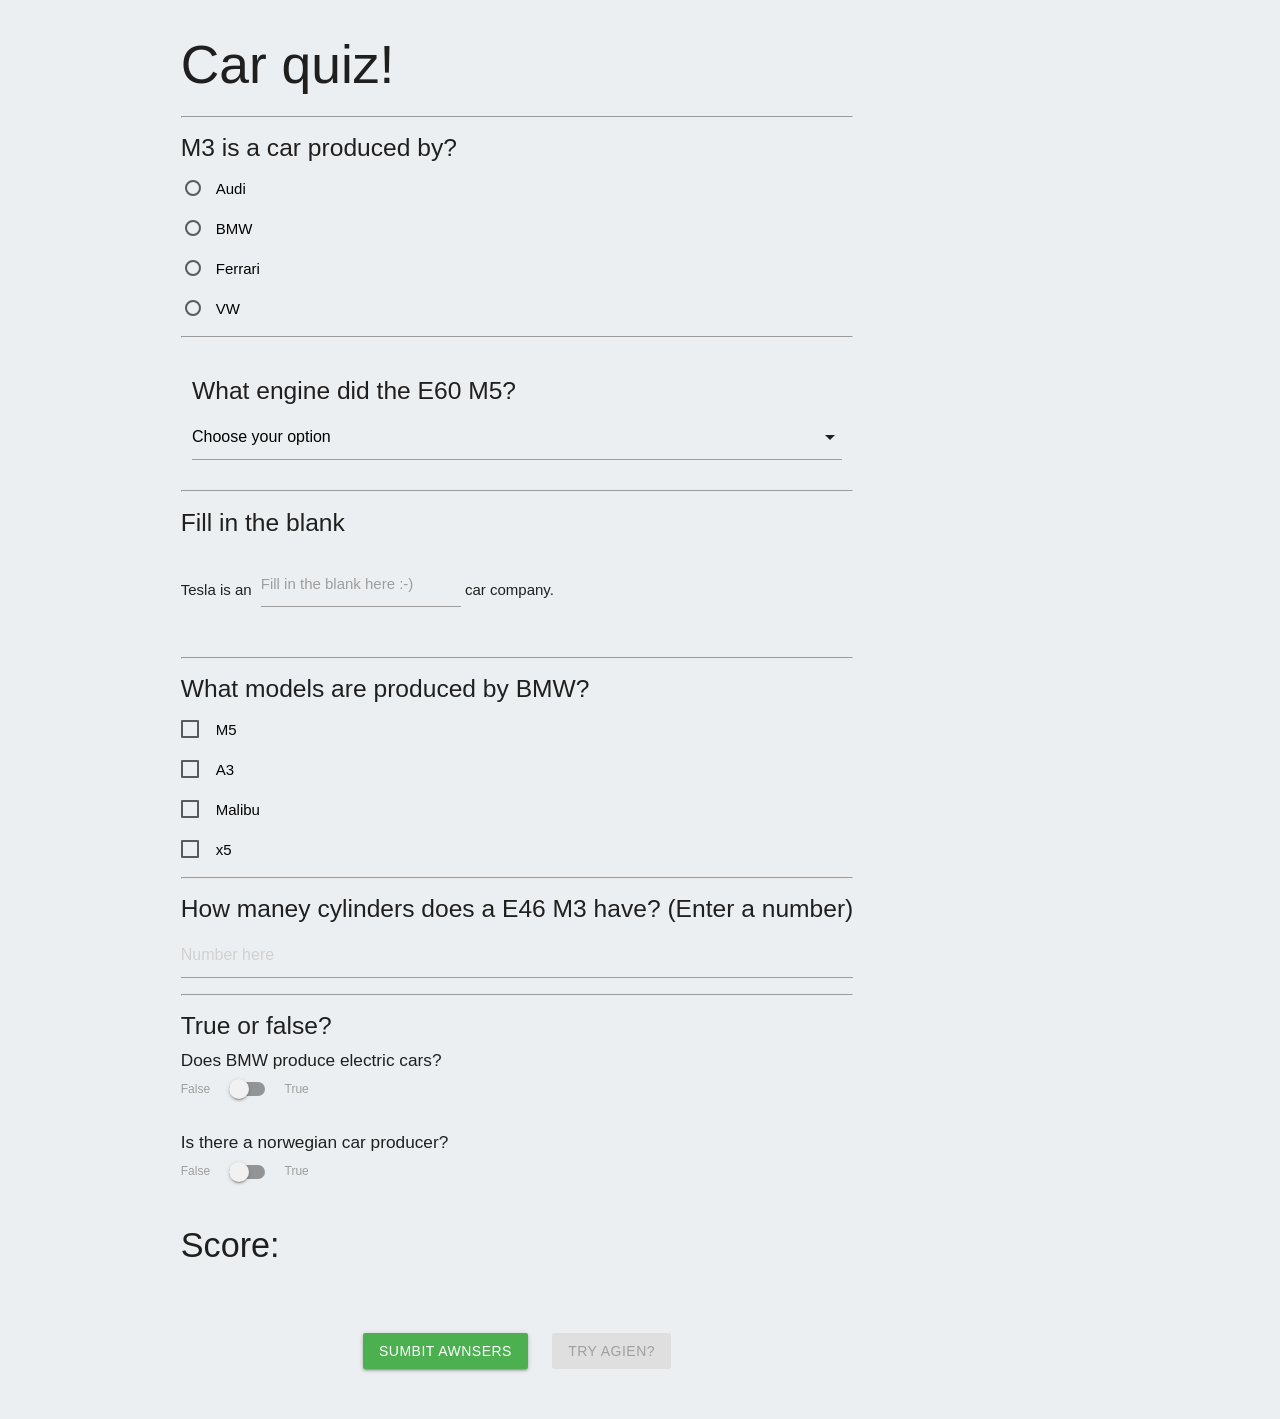
<file: Homework4_quiz/index.html>
<!DOCTYPE html>
<html>
<head>
    <meta charset="utf-8" />
    <meta http-equiv="X-UA-Compatible" content="IE=edge">
    <title>Quiz</title>
    <meta name="viewport" content="width=device-width, initial-scale=1">
    <script src="https://ajax.googleapis.com/ajax/libs/jquery/3.3.1/jquery.min.js"></script>

    <!-- Icon pack -->
    <link href="https://fonts.googleapis.com/icon?family=Material+Icons" rel="stylesheet">

    <!-- Compiled and minified CSS -->
    <link rel="stylesheet" href="https://cdnjs.cloudflare.com/ajax/libs/materialize/1.0.0/css/materialize.min.css">

    <!-- Compiled and minified JavaScript -->
    <script src="https://cdnjs.cloudflare.com/ajax/libs/materialize/1.0.0/js/materialize.min.js"></script>

    <link rel="stylesheet" type="text/css" media="screen" href="css/main.css" />
    
</head>
<body class="blue-grey lighten-5">
    <div class="container">
        <div class="col left">
            <div class="row s12 m12 l12">
                <h2>Car quiz!</h2>
                <hr>
                <form id="form">
                    <!-- Multiple choise -->
                    <h5>M3 is a car produced by?</h5>
                    <p>
                        <label>
                            <input id="audi" name="group1" type="radio"/>
                            <span class="black-text">Audi</span>
                        </label>
                    </p>
                    <p>
                        <label>
                            <input id="bmw" name="group1" type="radio" />
                            <span class="black-text">BMW</span>
                        </label>
                    </p>
                    <p>
                        <label>
                            <input id="ferrari" name="group1" type="radio" />
                            <span class="black-text">Ferrari</span>
                        </label>
                    </p>
                    <p>
                        <label>
                            <input id="vw" name="group1" type="radio" />
                            <span class="black-text">VW</span>
                        </label>
                    </p>
                    <span id="multRadio" class="green-text"></span>
                    <hr>
                    
                    <!-- Dropdown menue -->
                    <div class="input-field col s12">
                        <h5>What engine did the E60 M5?</h5>
                        <select id="dropdown">
                            <option value="" disabled selected>Choose your option</option>
                            <option value="1">V10</option>
                            <option value="2">V8</option>
                            <option value="3">V6</option>
                        </select>
                        <span id="dropdownGrade" class="black-text"> </span>
                    </div>
                    
                    <!-- Finish the sentence -->
                    <div class="row">
                      <div class="col s12"><hr>
                          <h5>Fill in the blank</h5>
                        Tesla is an 
                        <div class="input-field inline">
                          <input id="fillInTheBlank" type="text" class="validate">
                          <label for="fillInTheBlank"> Fill in the blank here :-)</label>
                        </div>
                        car company. <br>
                        <span id="fillInAwnser"></span>
                      </div>
                      
                    </div> <hr>

                    <!-- Multiple choice checkboxses -->
                    <div class="checkboxes">
                        <h5>What models are produced by BMW?</h5>
                        <p>
                            <label>
                                <input id="m5" type="checkbox"/>
                                <span class="black-text">M5</span>
                            </label>
                        </p>
                        <p>
                            <label>
                                <input id="a3" type="checkbox" />
                                <span class="black-text">A3</span>
                            </label>
                        </p>
                        <p>
                            <label>
                                <input id="malibu" type="checkbox" />
                                <span class="black-text">Malibu</span>
                            </label>
                        </p>
                        <p>
                            <label>
                                <input id="x5" type="checkbox" />
                                <span class="black-text">x5</span>
                            </label>
                        </p>
                        <span class="green-text" id="checkboxCorrectAwnser"></span>
                        <span class="red-text" id="checkboxWrongAwnser"></span>
                    </div>
                    <hr>

                    <!-- Number of cylinders -->
                    <h5>How maney cylinders does a E46 M3 have? (Enter a number)</h5>
                    <input id="cylindersInput" placeholder="Number here" type="number" name="quantity" min="1" max="12">
                    <span id="cylindersAwnserC" class="green-text"></span>
                    <span id="cylindersAwnserF" class="red-text"></span>
                    <hr>
                    <!-- true or false -->

                    <h5>True or false?</h5>
                      <!-- Switch -->
                        <div class="switch">
                            <h6>Does BMW produce electric cars?</h6>
                            <label>
                                False
                                <input id="switch1" type="checkbox">
                                <span class="lever"></span>
                                True
                            </label>
                            <span class="green-text" id="s1T"></span>
                            <span class="red-text" id="s1F"></span>

                            <br> <br> <h6>Is there a norwegian car producer?</h6>
                            <label>
                                False
                                <input id="switch2" type="checkbox">
                                <span class="lever"></span>
                                True
                            </label>
                            <span class="green-text" id="s2T"></span>
                            <span class="red-text" id="s2F"></span>
                        </div>
                    <!-- Form end -->
                    <br> <h4 id="score">Score: </h4> <br>
                    <h4 class="green-text" id="grats"></h4>
                    
                    <div class="center" id="btnBox">
                        <!-- TODO: disable button if all questions was submitted -->
                        <button class="waves-effect waves-light btn green" id="btnSubmit">Sumbit awnsers</button>

                        <!-- TODO: enable button if all awnsers was submitted -->
                        <button onclick="reload()" class="waves-effect waves-light btn indigo disabled" id="btnTryAgien">Try agien?</button>
                    </div>
                    
                </form>
            </div>
        </div>

    </div>

</body>
<script src="js/main.js"></script>
</html>
</file>
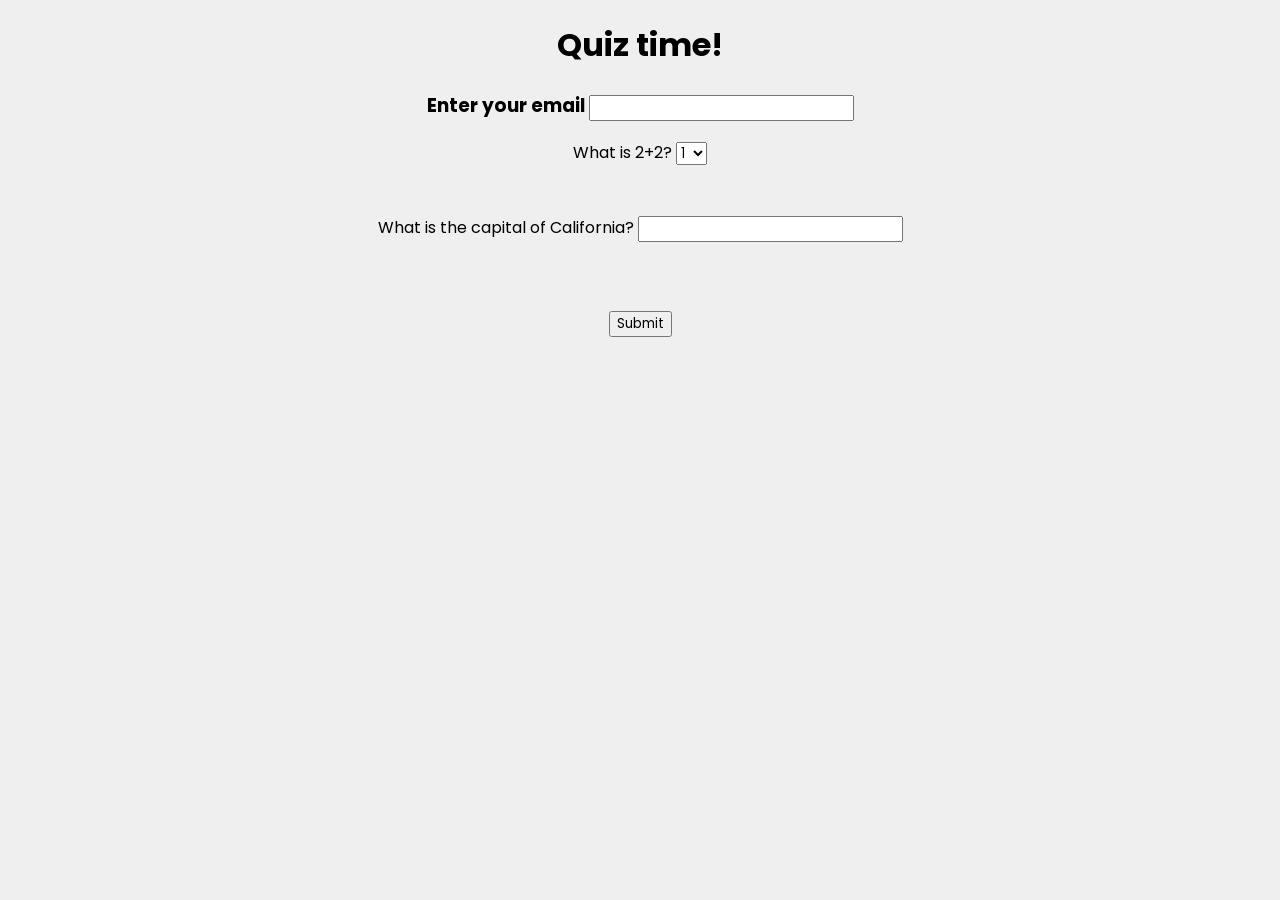
<file: lab10/index.html>
<!DOCTYPE html>
<html>
    <head>
        <script src="https://ajax.googleapis.com/ajax/libs/jquery/3.2.1/jquery.min.js"></script>
        <script>
            $(document).ready(function(){
               $("#btnSubmit").click(function(){
                  /*alert("Button has been clicked!"); */
                  var answer1 =  $('#q1').val();
                  var answer2 = $('#q2').val().toLowerCase();
                  var score=0;
                  
                  if(answer1 == 4) {
                      //alert("Correct");
                      $('#feedback1').html("Correct");
                      score+=5;
                  }
                  else {
                      //alert("Wrong")
                      $('#feedback1').html("Wrong");
                  }
                  
                  if(answer2 == "sacramento") {
                      $('#feedback2').html("Correct");
                      score+=5;
                  }
                  else {
                      //alert("Wrong")
                      $('#feedback2').html("Wrong");
                  }
                  //alert(score);
                  $("#totalScore").html("The total Score is: "+score);
                  
                   $.ajax({
            
                    type: "GET",
                    url: "updateScore.php",
                    dataType: "json",
                    data: { "email":$("#emailAddress").val(), 
                            "score": score},
                    success: function(data,status) {
                       //alert(data.score + " " + data.attempts);
                       if(!data)
                       {
                            $("#prevScore").html("No previous score found.");
                            $("#totalAttempts").html("total attempts: 1");
                       }
                       else
                       {
                            $("#prevScore").html("Your Previous Score was: " + data.score);
                            $("#totalAttempts").html("total attempts: " + (parseInt(data.attempts) + 1));  
                       }
                       
                    
                    },
                    complete: function(data,status) { //optional, used for debugging purposes
                       //alert(status);
                    }
                    
                    });//ajax
               }); 
            });
            
           
        </script>
        <link rel="stylesheet" href="main.css" type="text/css" />
        <title>quiz</title>
    </head>
    <body>
    <h1>Quiz time!</h1>
   <form>        
    <h3>Enter your email
    <input type="text" id="emailAddress" name="email"/></br></h3>
    What is 2+2? 
    <select id="q1"> 
        <option>1</option>
        <option>2</option>
        <option>3</option>
        <option>4</option>
    </select> <br />
    
    <span id="feedback1"></span> </br><br>
    
    What is the capital of California?
     <input type="text" name="" id="q2"/> <br>
     <span id="feedback2"></span> </br><br>
     
     <h3 id="totalScore"></h3>
     
     <h3 id="prevScore"></h3>
     
     <h3 id="totalAttempts"></h3>
     <!--<button id="btnSubmit">Submit</button>-->
     <input type="button" id="btnSubmit" value="Submit"> 
    </form>
    
    </body>
</html>
</file>
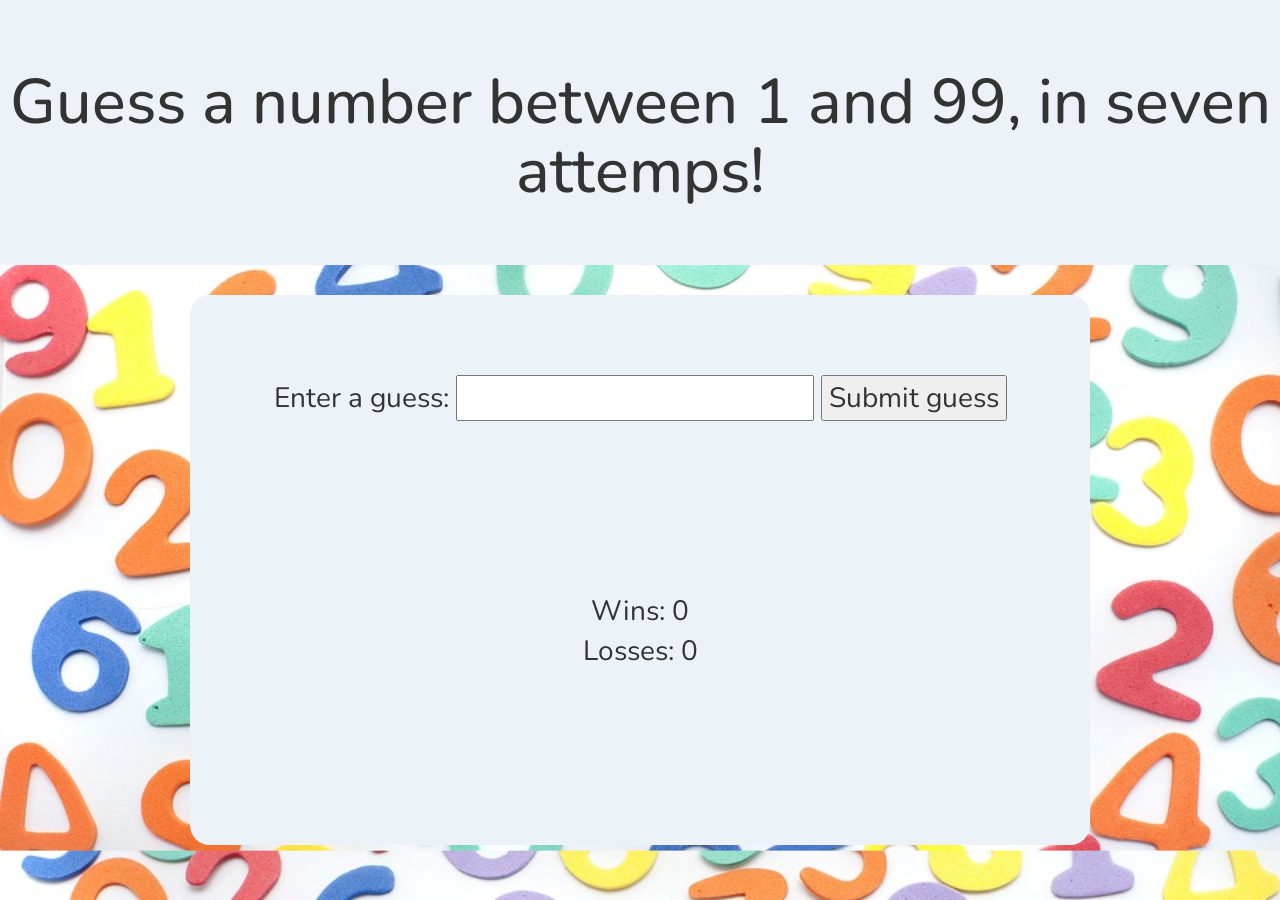
<file: lab7/index.html>
<!DOCTYPE html>
<html>
    <head>
        <title> lab 7 </title>
        <script src="https://ajax.googleapis.com/ajax/libs/jquery/3.3.1/jquery.min.js"></script>
                
        <!--Bootstrap files-->
        <link rel="stylesheet" href="https://maxcdn.bootstrapcdn.com/bootstrap/3.3.7/css/bootstrap.min.css" integrity="sha384-BVYiiSIFeK1dGmJRAkycuHAHRg32OmUcww7on3RYdg4Va+PmSTsz/K68vbdEjh4u" crossorigin="anonymous">
        <script src="https://maxcdn.bootstrapcdn.com/bootstrap/3.3.7/js/bootstrap.min.js" integrity="sha384-Tc5IQib027qvyjSMfHjOMaLkfuWVxZxUPnCJA7l2mCWNIpG9mGCD8wGNIcPD7Txa" crossorigin="anonymous"></script>
        
        <!--Custom Styles-->
        <link href="css/styles.css" rel="stylesheet" type="text/css" />
        <link rel="stylesheet" href="https://cdnjs.cloudflare.com/ajax/libs/animate.css/3.7.0/animate.min.css">
        <link rel="stylesheet" href="css/styles.css" type="text/css" />
    </head>
    <body>
        
        <div class="jumbotron"><h1 class="animated tada">Guess a number between 1 and 99, in seven attemps!</h1></div>
        <div id="directions" class="resultParas">
            
            
            
        
            <br><br>
            <laber for="guessFiled">Enter a guess: </laber>
            <input type="text" id="guessFiled" class="guessField"/>
            <input type="submit" value="Submit guess" class="guessSubmit"/>
            
            
            
            <br><br>
            
            <p id="guesses"></p>
            <p id="lastResult"></p>
            <p id="lowOrHi"></p> <br>
            <button id="reset">Reset</button> <br> <br>
            
            <div class="scoreKeeper">
                Wins: <span id="wins">0</span> <br>
                Losses: <span id="losses">0</span>
            </div>
            
        </div>
        
    </body>
    
            <script>

            var randomNumber = Math.floor(Math.random() * 99) +1;
            var guesses = document.querySelector('#guesses');
            var lastResult = document.querySelector('#lastResult');
            var lowOrHi = document.querySelector("#lowOrHi");
            
            var guessSubmit = document.querySelector('.guessSubmit');
            var guessField = document.querySelector('#guessFiled');
            
            var guessCount = 1;
            var resetButton = document.querySelector('#reset');
            resetButton.style.display = "none";
            
            var winCounter = 0;
            var lossCounter = 0;
            
            console.log(randomNumber);
            
            function checkGuess(){
                var userGuess = Number(guessField.value);
                if(guessCount === 1){
                    guesses.innerHTML = 'Previous guesses: ';
                }
                
                if(userGuess === randomNumber) {
                    guesses.innerHTML += userGuess + ' ';
                    lastResult.innerHTML = "Congratulations! You got it right!";
                    lastResult.style.color = "green";
                    lowOrHi.innerHTML = " ";
                    winCounter++;
                    $("#wins").html(winCounter);
                    setGameOver();
                }
                else if(guessField.value == 0){
                    $("#lowOrHi").html("Guess field is empty.. enter a value");
                    $("#lowOrHi").css('color', '#999900');
                    guessCount--;
                }
                else if(guessCount === 7){
                    guesses.innerHTML += userGuess + ' ';
                    lastResult.innerHTML = 'Sorry, you lost!';
                    lossCounter++;
                    $("#losses").html(lossCounter);
                    setGameOver();
                }
                else if($("#guessFiled").val() > 99){
                    $("#lowOrHi").html("Number cant be higher than 99...");
                    $("#lowOrHi").css('color', '#999900');
                    guessCount--;
                }
                
                else{
                    guesses.innerHTML += userGuess + ' ';
                    lastResult.innerHTML = "Wrong try agien! " + (7-guessCount) + " guesses left";
                    lastResult.style.color = "red";
                    if(userGuess < randomNumber){
                        lowOrHi.innerHTML = 'last guess was too low!';
                    }
                    else if(userGuess > randomNumber){
                        guesses.innerHTML += userGuess + ' ';
                        lowOrHi.innerHTML = 'Last guess was too high!';
                    }
                }
            guessCount++;
            guessField.value = '';
            guessField.focus();
            
            }
            
            guessSubmit.addEventListener('click', checkGuess);
            
            function setGameOver(){
                guessField.disabled = true;
                guessSubmit.disabled = true;
                resetButton.style.display = "inline";
                resetButton.addEventListener('click', resetGame);
            }
            
            function resetGame(){
                guessCount = 1;
                
                var resetParas = document.querySelector('.resultParas p');
                
                $("p").html("");
                
                resetButton.style.display = 'none';
                
                guessField.disabled = false;
                guessSubmit.disabled = false;
                guessField.value = '';
                guessField.focus();
                
                //lastResult.style.backgroundColor = 'white';
                
                randomNumber = Math.floor(Math.random() * 99) + 1;
                console.log(randomNumber);
            }
            
            
            
            
        </script>
</html>
</file>
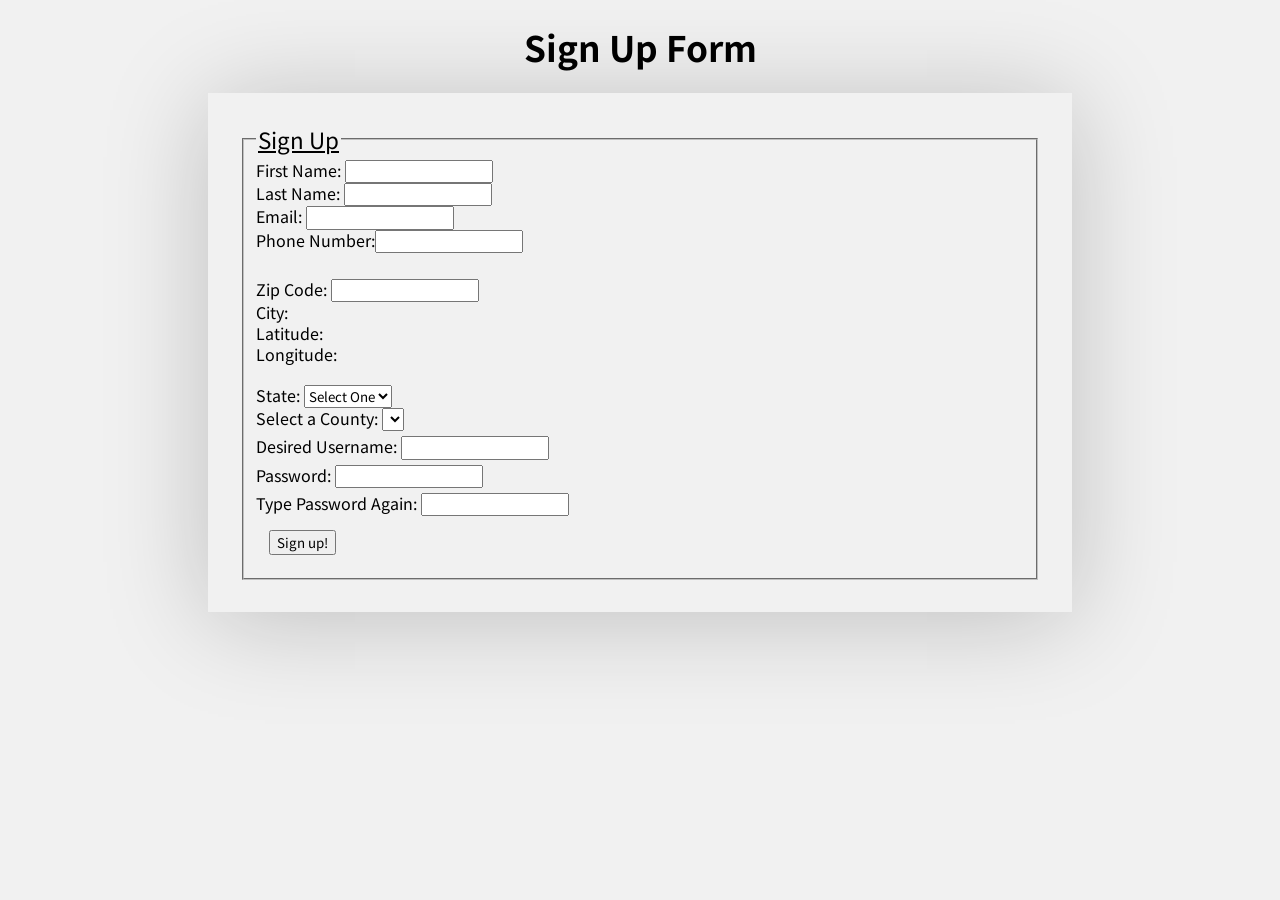
<file: lab8/index.html>
<!DOCTYPE html>
<html>
    <head>
        <meta charset="UTF-8">
        <title>AJAX: Sign Up Page</title>

        <script src="https://code.jquery.com/jquery-3.1.0.js"></script>
        
        <script>
        
          $("document").ready( function(){
              
              $("#user").change(function() {
                 
                 
                    $.ajax({

                        type: "GET",
                        url: "checkUsername.php",
                        dataType: "json",
                        data: { "username": $("#user").val() },
                        success: function(data,status) {
                        //alert(data);
                        
                        if(data == false) {
                            //alert("Username available");
                            $("#userError").removeClass("error");
                            $("#userError").addClass("available");
                            $("#userError").html("username is available");
                            
                        }
                        else {
                           // alert("Username already taken");
                           $("#userError").removeClass("available");
                            $("#userError").addClass("error");
                            $("#userError").html("username is already taken.");
                        }
                        
                        },
                        complete: function(data,status) { //optional, used for debugging purposes
                        //alert(status);
                        }
                        
                        });//ajax
                 
              });
             
              $("#state").change(function(){
                 // alert($("#state").val());
                  
                  
                        $.ajax({
                        
                        type: "GET",
                        url: "http://itcdland.csumb.edu/~milara/ajax/countyList.php",
                        dataType: "json",
                        data: { "state":$("#state").val() },
                        success: function(data,status) {
                            //$("#county").html("<option>"+data[0].county+"</option>");                        
                            //alert(data[0].county);
                            $("#county").html("");
                            for(var i=0; i<data.length; i++){
                             $("#county").append("<option>"+data[i].county+"</option>");    
                            
                            }
                        },
                        complete: function(data,status) { //optional, used for debugging purposes
                        //alert(status);
                        }
                        
                        });//ajax
              });//state change event

             
             
               $("#zipCode").change( function(){
                   
                   //alert($("#zipCode").val());
                   
                    $.ajax({
                    
                    type: "GET",
                    url: "http://itcdland.csumb.edu/~milara/ajax/cityInfoByZip.php",
                    dataType: "json",
                    data: { "zip": $("#zipCode").val() },
                    success: function(data,status) {
                      //alert(data.city);
                      $("#city").html(data.city);
                      $("#lat").html(data.latitude);
                      $("#lon").html(data.longitude);
                      $("#zipError").html("");
                      
                      if(data == false){
                            $("#city").html(data.city);
                            $("#lat").html(data.latitude);
                            $("#lon").html(data.longitude);
                            $("#zipError").html("Zip code was not found");
                        }
                    },
                    complete: function(data,status) { //optional, used for debugging purposes
                    //alert(data);
                    }

                    });//ajax
                   
                  } );//zip event
                  
                  
                  

              
          });//document.ready
        
        
        
            function validateForm() {
                var validationConfirmation = true;
                var username= $("#user").val();
                var password = $("#password").val();
                var pass2 = $("#passType").val();
                if (username.length < 5){
                    //alert("username must be at least 5 characters");
                    $("#userError").html("username must be at least 5 characters");
                    validationConfirmation = false;
                    
                };
                if(password.length < 3)
                {
                    $("#passwordError").html("Password must have a minimum of 3 characters");
                    validationConfirmation = false;
                }
                
                if (password != pass2) {
                    $("#retypedError").html("Password and retyped password must be the same");
                    validationConfirmation = false;
                    
                }
                
                
                return validationConfirmation;
           
            }
            
            
            
        </script>
        
    <link rel="stylesheet" href="styles.css" type="text/css" />
    </head>

    <body>
    
       <h1 id="Headertext" class="bounce-in-top"> Sign Up Form </h1>
    
        <form onsubmit="return validateForm()" action="signup.html" class="validationform bounce-in-top">
            <fieldset>
               <legend id="leg">Sign Up</legend>
                First Name:  <input type="text"><br> 
                Last Name:   <input type="text"><br> 
                Email:       <input type="text"><br> 
                Phone Number:<input type="text"><br><br>
                Zip Code:    <input id="zipCode" type="text"><span id="zipError" class="error"></span><br>
                City: <span id="city"></span> 
                <br>
                Latitude: <span id="lat"></span>
                <br>
                Longitude: <span id="lon"></span>
                <br><br>
                State: 
                <select id="state">
                    <option value="">Select One</option>
                    <option value="ca"> California</option>
                    <option value="ny"> New York</option>
                    <option value="tx"> Texas</option>
                    <option value="va"> Virginia</option>
                </select><br />
                
                Select a County: <select id="county"></select><br>
                
                Desired Username: <input id="user" type="text"><span id="userError" class="error"></span><br>
                
                Password: <input id="password" type="password"><span id="passwordError" class="error"></span><br>
                
                Type Password Again: <input  id="passType" type="password"><span id="retypedError" class="error"></span><br>
                
                <input type="submit" value="Sign up!" id="button">
            </fieldset>
        </form>
    
    </body>
</html>
</file>
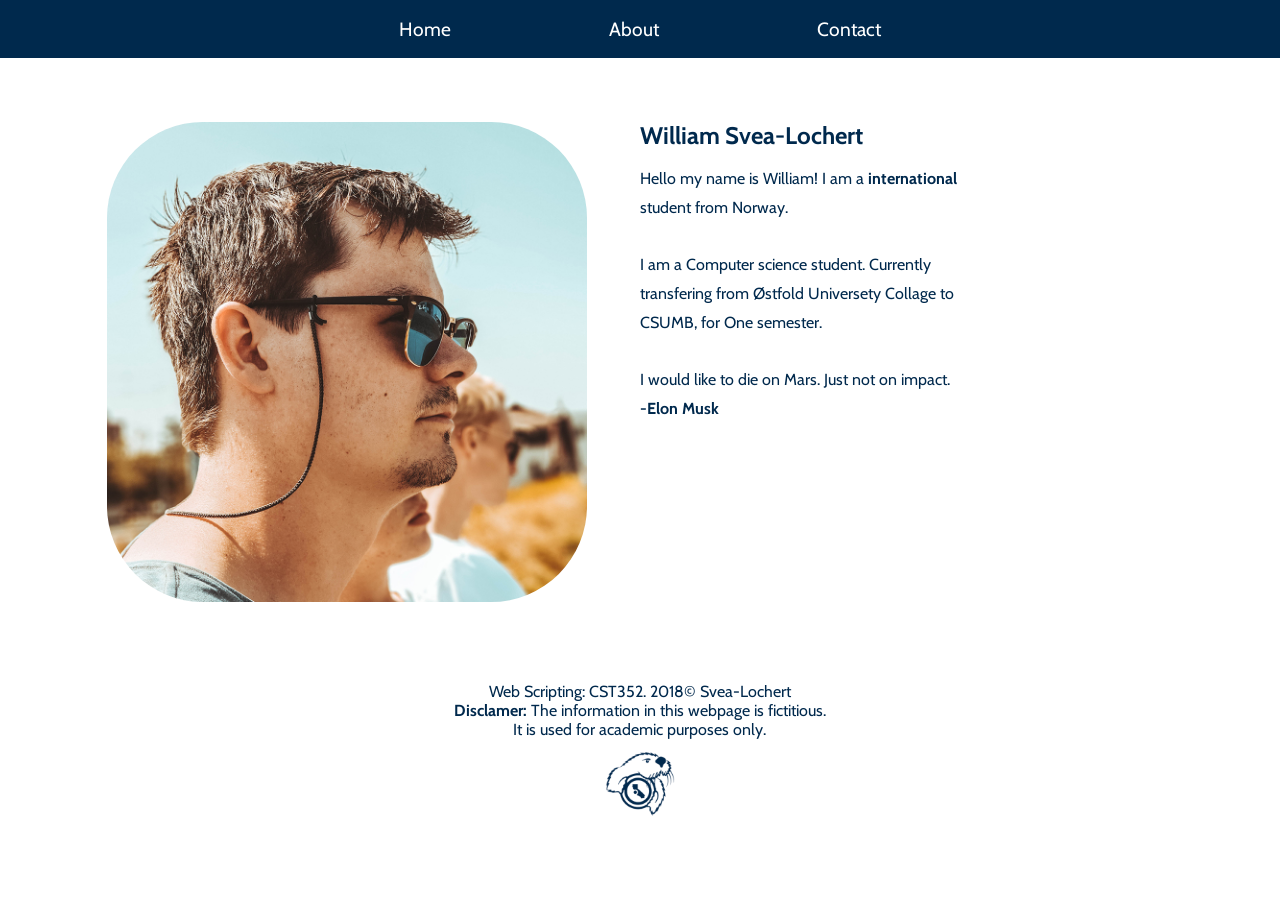
<file: portfolio/index.html>
<!DOCTYPE html>
<html>
<head>
    <link rel="stylesheet" href="mainCss.css">
      <meta charset="utf-8">
    <title>Portfolio</title>
</head>
    <body>
       <div class="grid-container">
           <header class="navigasjon">
                      <nav>
                        <ul>
                          <li><a href="index.html">Home</a></li>
                          <li><a href="about.html">About</a></li>
                          <li><a href="contact.html">Contact</a></li>
                        </ul>
                      </nav>
           </header>
           <img class="picture" src="profilbilde.jpg" alt="road">
                
                <article class="article">
                    <h1>William Svea-Lochert</h1>
                    
                    <p class="ark">
                        Hello my name is William! I am a <strong>international</strong> student from Norway. <br> <br> I am a Computer science student. Currently transfering from Østfold Universety Collage to CSUMB, for One semester. 
                    </p>
                    <p>
                       <br /> I would like to die on Mars. Just not on impact. <br />
                        <strong>-Elon Musk</strong>
                    </p>
                </article>
           
           <footer class="footer">
           <p>Web Scripting: CST352. 2018&copy; Svea-Lochert <br />
<strong> Disclamer: </strong> The information in this webpage is fictitious. <br />
It is used for academic purposes only.</p>
               <img class="logo" src="otter.jpg" alt="csumb logo">
           </footer>
        </div>
    </body>
</html>
</file>
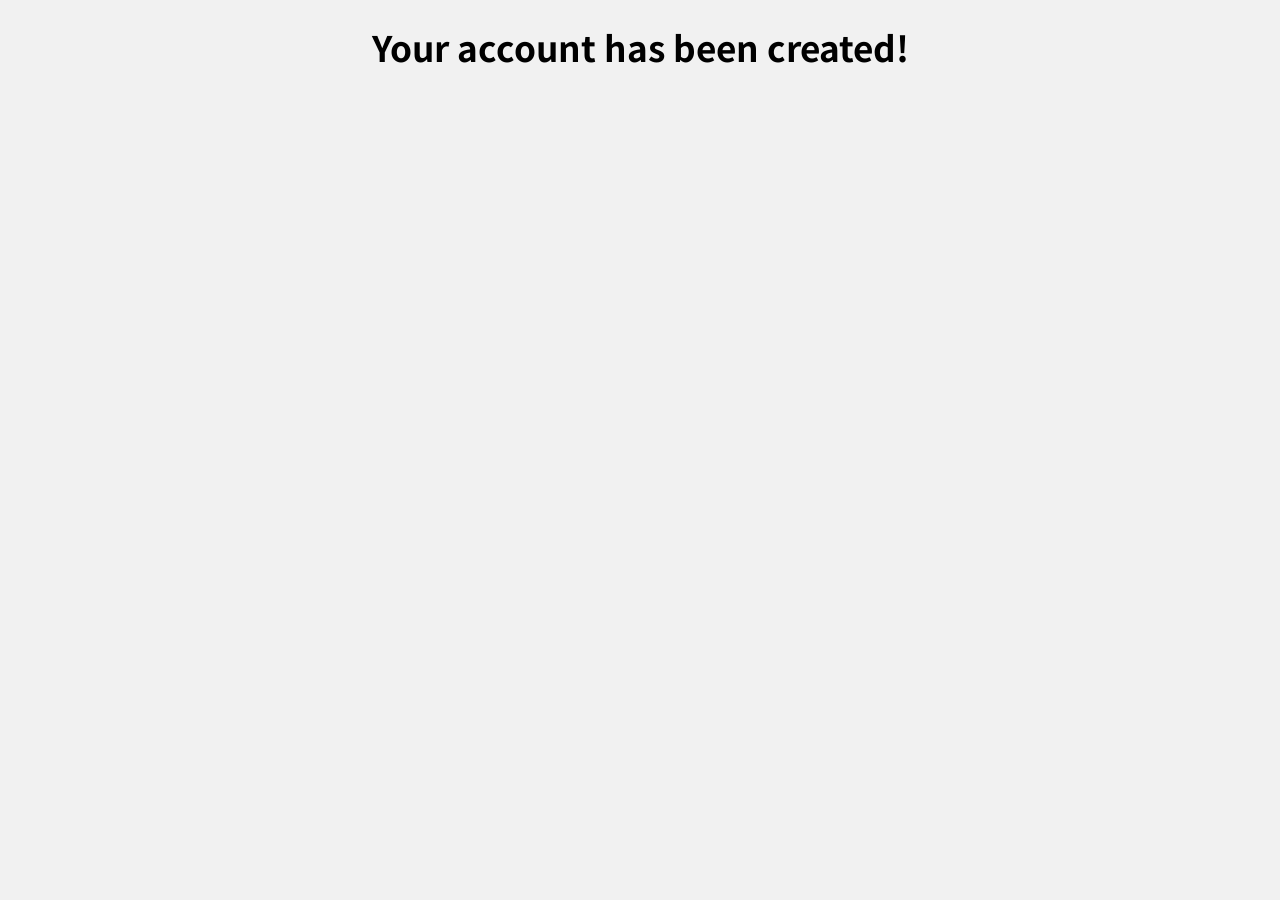
<file: lab8/signup.html>
<!DOCTYPE html>
<html>
    <head>
        <link rel="stylesheet" href="styles.css" type="text/css" />
        <title> Sucsess! </title>
    </head>
    <body>
        <h1 id="Headertext" class="bounce-in-top">Your account has been created!</h1>
    </body>
</html>
</file>
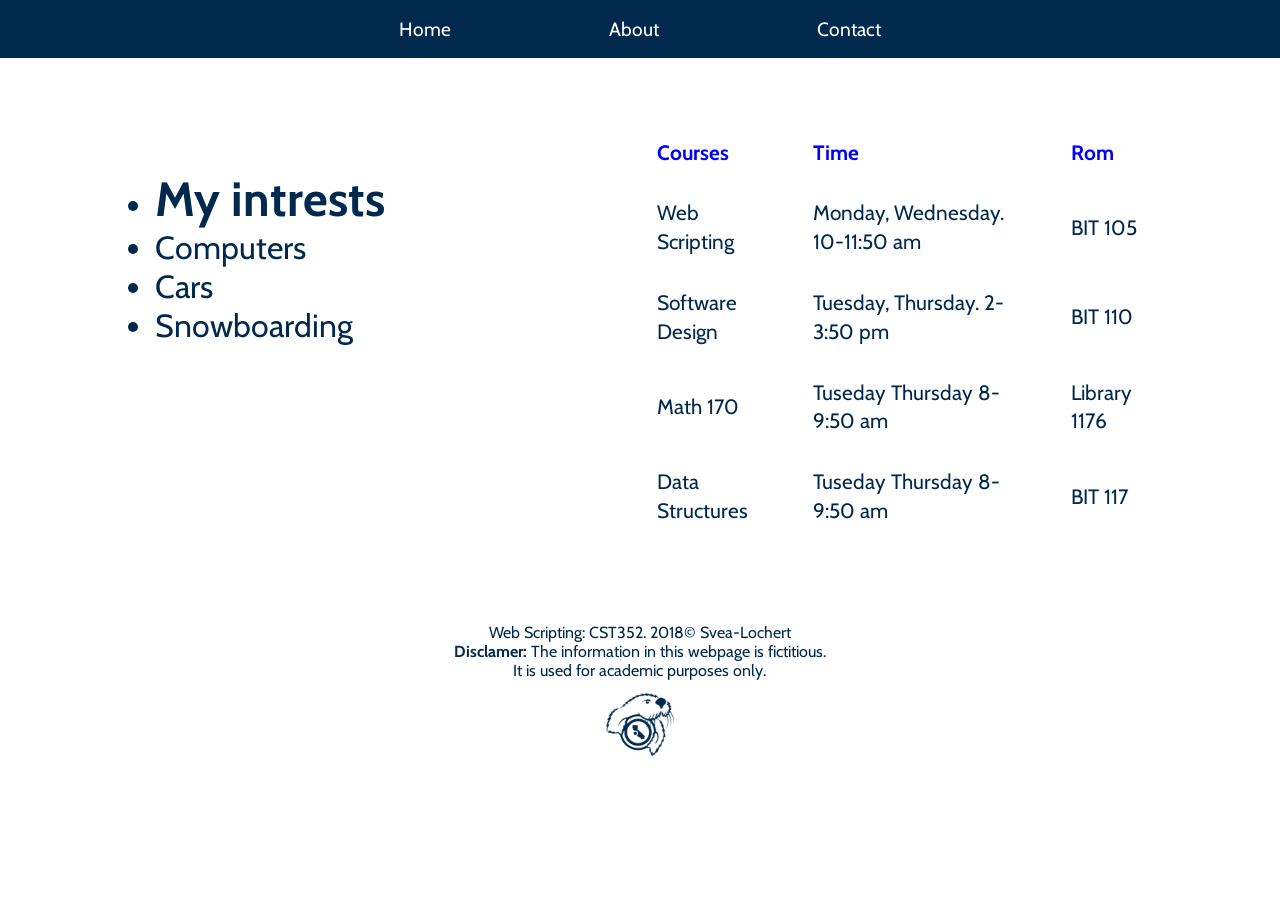
<file: portfolio/about.html>
<!DOCTYPE html>
<html>
<head>
    <link rel="stylesheet" href="mainCss.css">
      <meta charset="utf-8">
    <title>Portfolio</title>
</head>
    <body>
       <div class="grid-container">
           <header class="navigasjon">
                      <nav>
                        <ul>
                          <li><a href="index.html">Home</a></li>
                          <li><a href="about.html">About</a></li>
                          <li><a href="contact.html">Contact</a></li>
                        </ul>
                      </nav>
           </header>
           
                <section class="picture">
                    <ul>
                        <li><h2>My intrests</h2></li>
                        <li>Computers</li>
                        <li>Cars</li>
                        <li>Snowboarding</li>
                    </ul>
                </section>
           
                
                <section class="article">
                    <table>
                        <tr id="table-header">
                            <td><strong>Courses</strong></td>
                            <td><strong>Time</strong></td>
                            <td><strong>Rom</strong></td>
                        </tr>
                        <tr class="table-row">
                            <td>Web Scripting</td>
                            <td>Monday, Wednesday. 10-11:50 am</td>
                            <td>BIT 105</td>
                        </tr>
                        <tr class="table-row">
                            <td>Software Design</td>
                            <td>Tuesday, Thursday. 2-3:50 pm</td>
                            <td>BIT 110</td>
                        </tr>
                        <tr class="table-row">
                            <td>Math 170</td>
                            <td>Tuseday Thursday 8-9:50 am</td>
                            <td>Library 1176 </td>
                        </tr>
                        <tr class="table-row">
                            <td>Data Structures</td>
                            <td>Tuseday Thursday 8-9:50 am</td>
                            <td>BIT 117 </td>
                        </tr>
                        
                    </table>
                </section>
           
           <footer class="footer">
           <p>Web Scripting: CST352. 2018&copy; Svea-Lochert <br />
<strong> Disclamer: </strong> The information in this webpage is fictitious. <br />
It is used for academic purposes only.</p>
               <img class="logo" src="otter.jpg" alt="csumb logo">
           </footer>
        </div>
    </body>
</html>
</file>
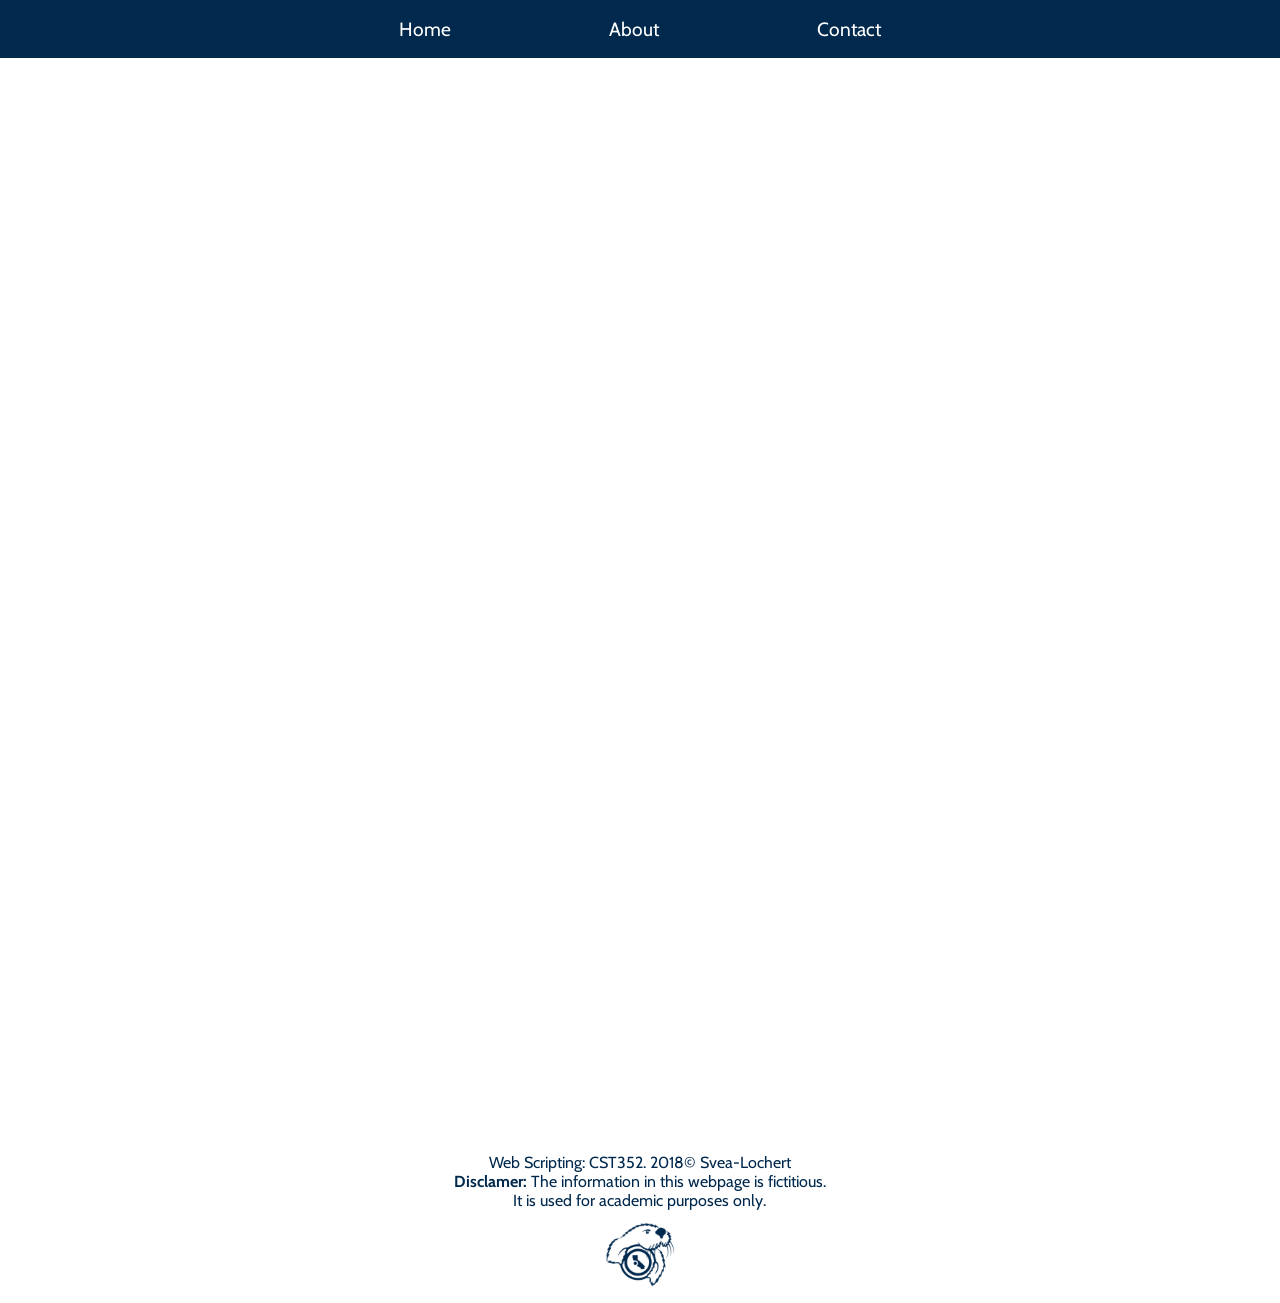
<file: portfolio/contact.html>
<!DOCTYPE html>
<html>
<head>
    <link rel="stylesheet" href="mainCss.css">
      <meta charset="utf-8">
    <title>Portfolio</title>
</head>
    <body>
       <div class="grid-container">
           <header class="navigasjon">
                      <nav>
                        <ul>
                          <li><a href="index.html">Home</a></li>
                          <li><a href="about.html">About</a></li>
                          <li><a href="contact.html">Contact</a></li>
                        </ul>
                      </nav>
           </header>
           
                <div id="content">
                    <iframe src="https://docs.google.com/forms/d/e/1FAIpQLSc7xEp8h6oyUCv8IZRCXVU1xS8Ab-lkHZbjS2m_IQdo3BHLTw/viewform?embedded=true" width="640" height="1011" frameborder="0" marginheight="0" marginwidth="0">Loading...</iframe>
                </div>
           
           <footer class="footer">
           <p>Web Scripting: CST352. 2018&copy; Svea-Lochert <br />
<strong> Disclamer: </strong> The information in this webpage is fictitious. <br />
It is used for academic purposes only.</p>
               <img class="logo" src="otter.jpg" alt="csumb logo">
           </footer>
        </div>
    </body>
</html>
</file>
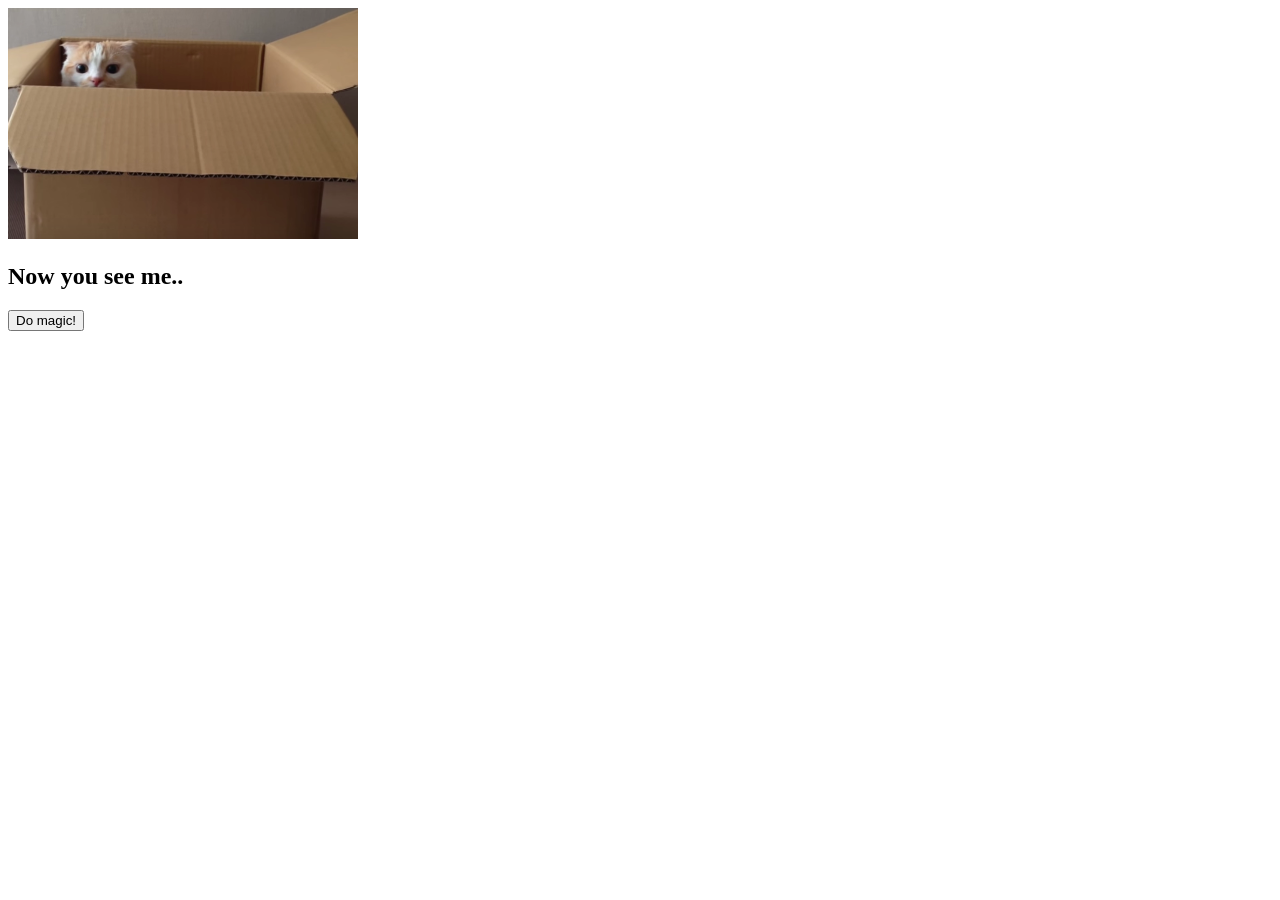
<file: lab7/review/review.html>
<!DOCTYPE html>
<html>
    <head>
        <title> javaScript review </title>
        <script type="text/javascript">
            
            //document.getElementById("magic").onclick = doMagic();
            
            function doMagic(){
                
                document.getElementById("catImage").src = "img/now_you_dont.png";
                document.getElementById("message").innerHTML = "Now you dont!";
                document.getElementById("message").style.color = "red";
                document.getElementById("reappear").style.display = "inline";
                document.getElementById("doMagic").style.display = "none";
                
                var nowYouDont = "img/now_you_dont.png";
                var nowYouDo = "img/now_you_see_me.png";
            }
            
            
            
        </script>
        <script src="https://ajax.googleapis.com/ajax/libs/jquery/3.3.1/jquery.min.js"></script>
        
        <script type="text/javascript">
            $(document).ready(function(){
                $("#reappear").click(function(){
                    $("#catImage").attr("src", "img/now_you_see_me.png");
                    $("#message").html("Now you see me...");
                    $("#reappear").css("display", "none");
                    $("#message").css("color", "black");
                    $("#doMagic").css("display", "inline");
                });
            })
            
            
            
        </script>

        <style type="text/css">
            #reappear{
                display:none;
            }
        </style>
    </head>
    <body>
        <img src="img/now_you_see_me.png" id="catImage"></img>
        
        <h2 id="message">Now you see me..</h2>
        <button id="doMagic" onclick="doMagic()">Do magic!</button>
        <button id="reappear">ouuuuh</button>
        
        
    </body>
</html>
</file>
<file: Homework4_quiz/css/main.css>
[type="radio"]:checked+span:after, [type="radio"].with-gap:checked+span:before,
[type="radio"].with-gap:checked+span:after {
    border: 2px solid #00bcd4;
}

[type="radio"]:checked+span:after, 
[type="radio"].with-gap:checked+span:after {
    background-color: #00bcd4;
}

#btnBox{
    margin:20px;
}

button{
    margin:10px;
}
</file>
<file: lab10/main.css>
@import url('https://fonts.googleapis.com/css?family=Poppins');
*{
    font-family: 'Poppins', sans-serif;
}
body{
    text-align: center;
    background-color:#efefef;
}
</file>
<file: lab7/css/styles.css>
@import url('https://fonts.googleapis.com/css?family=Nunito:400,700');

body{
    font-family: 'Nunito', sans-serif;
    text-align:center;
    background-image: url("../img/numbers_bg.jpg");
    background-size: cover;
}


.jumbotron {
    background-color:#edf2f9;
}

#directions {
    background-color:#edf2f9;
    font-size: 2em;    
    width:900px;
    height:550px;
    margin:0 auto;
    border-radius:20px;
}
</file>
<file: lab8/styles.css>
@import url('https://fonts.googleapis.com/css?family=Noto+Sans+SC');

*{
    line-height: 1.3em;
    font-family: 'Noto Sans SC', sans-serif;
}

.error{
    color:red;
    font-size:1.3em;
}
.available{
    color:green;
    font-size:1.3em;
}

.validationform{
    width: 800px;
    margin: auto;
    padding: 2em;
    
    -webkit-box-shadow: 0px 7px 97px 0px rgba(0,0,0,0.21);
    -moz-box-shadow: 0px 7px 97px 0px rgba(0,0,0,0.21);
    box-shadow: 0px 7px 97px 0px rgba(0,0,0,0.21);
    text-align: left;
}

#Headertext{
    text-align: center;
    font-size: 2.2em;
}

body{
    background-color: #f1f1f1;
}

#leg{
    font-size: 1.4em;
    text-decoration: underline;
}

#button{
    margin: 1em;
}

.bounce-in-top {
	-webkit-animation: bounce-in-top 1.1s both;
	        animation: bounce-in-top 1.1s both;
}

@-webkit-keyframes bounce-in-top {
  0% {
    -webkit-transform: translateY(-500px);
            transform: translateY(-500px);
    -webkit-animation-timing-function: ease-in;
            animation-timing-function: ease-in;
    opacity: 0;
  }
  38% {
    -webkit-transform: translateY(0);
            transform: translateY(0);
    -webkit-animation-timing-function: ease-out;
            animation-timing-function: ease-out;
    opacity: 1;
  }
  55% {
    -webkit-transform: translateY(-65px);
            transform: translateY(-65px);
    -webkit-animation-timing-function: ease-in;
            animation-timing-function: ease-in;
  }
  72% {
    -webkit-transform: translateY(0);
            transform: translateY(0);
    -webkit-animation-timing-function: ease-out;
            animation-timing-function: ease-out;
  }
  81% {
    -webkit-transform: translateY(-28px);
            transform: translateY(-28px);
    -webkit-animation-timing-function: ease-in;
  }
  90% {
    -webkit-transform: translateY(0);
            transform: translateY(0);
    -webkit-animation-timing-function: ease-out;
            animation-timing-function: ease-out;
  }
  95% {
    -webkit-transform: translateY(-8px);
            transform: translateY(-8px);
    -webkit-animation-timing-function: ease-in;
            animation-timing-function: ease-in;
  }
  100% {
    -webkit-transform: translateY(0);
            transform: translateY(0);
    -webkit-animation-timing-function: ease-out;
            animation-timing-function: ease-out;
  }
}
@keyframes bounce-in-top {
  0% {
    -webkit-transform: translateY(-500px);
            transform: translateY(-500px);
    -webkit-animation-timing-function: ease-in;
            animation-timing-function: ease-in;
    opacity: 0;
  }
  38% {
    -webkit-transform: translateY(0);
            transform: translateY(0);
    -webkit-animation-timing-function: ease-out;
            animation-timing-function: ease-out;
    opacity: 1;
  }
  55% {
    -webkit-transform: translateY(-65px);
            transform: translateY(-65px);
    -webkit-animation-timing-function: ease-in;
            animation-timing-function: ease-in;
  }
  72% {
    -webkit-transform: translateY(0);
            transform: translateY(0);
    -webkit-animation-timing-function: ease-out;
            animation-timing-function: ease-out;
  }
  81% {
    -webkit-transform: translateY(-28px);
            transform: translateY(-28px);
    -webkit-animation-timing-function: ease-in;
  }
  90% {
    -webkit-transform: translateY(0);
            transform: translateY(0);
    -webkit-animation-timing-function: ease-out;
            animation-timing-function: ease-out;
  }
  95% {
    -webkit-transform: translateY(-8px);
            transform: translateY(-8px);
    -webkit-animation-timing-function: ease-in;
            animation-timing-function: ease-in;
  }
  100% {
    -webkit-transform: translateY(0);
            transform: translateY(0);
    -webkit-animation-timing-function: ease-out;
            animation-timing-function: ease-out;
  }
}
</file>
<file: portfolio/mainCss.css>
@import url('https://fonts.googleapis.com/css?family=Cabin:400,500,700');

*{
    margin: 0;
    padding: 0;
    font-family: 'Cabin', sans-serif;
    color: #00294d;
}

body{
    height: 100%;
}

.grid-container {
  display: grid;
  height: 100%;
  margin: auto;
  grid-template-columns: 0.2fr 1fr 1fr 0.2fr;
  grid-template-rows: 0.1fr 2fr 0.25fr;
  grid-template-areas: "navigasjon navigasjon navigasjon navigasjon" ". picture article ." "footer footer footer footer";
}

.navigasjon { 
    grid-area: navigasjon; 
    background-color:#00294d;
    height: 3.6em;   
}

.footer { 
    grid-area: footer; 
    text-align: center;
    margin-top: 5em;
    bottom: 0;
    color: #00294d;
    background-color: white;
}

.article { 
    grid-area: article; 
    width: 100%;
    margin-top: 4em;
    line-height: 1.8em;
    
}

.article h1{
    margin-bottom: 0.6em;
}


.picture { 
    grid-area: picture; 
    width: 90%;
    margin-top: 4em;
    
}

nav ul li a {
    text-decoration: none;
    color: white;
}

nav ul li a:hover {
    text-decoration: underline;
}

nav ul li {
    display: inline-block;
   
    font-size: 1.2em;
    padding: 0.89em 4em;
}

nav ul{
    text-align: center;
    height: 3.6em;  
}

.logo {
    width: 7%;
}

.footer p{
    color: #00294d;
}

img {
    border-radius: 20%
}

.ark {
    width: 60%;
}

tr td {
    padding: 15px;
    text-align: left;
}

table {
    margin: auto;
}

.picture ul {
    margin: 3em;
    text-align: left;
}

.picture ul li{
    font-size: 2em;
}

td {
    padding-right: 10px;
    font-size: 1.3em;
}

td strong {
    color: blue;
}

iframe {
    margin: auto;
    grid-area: article;
}
</file>
